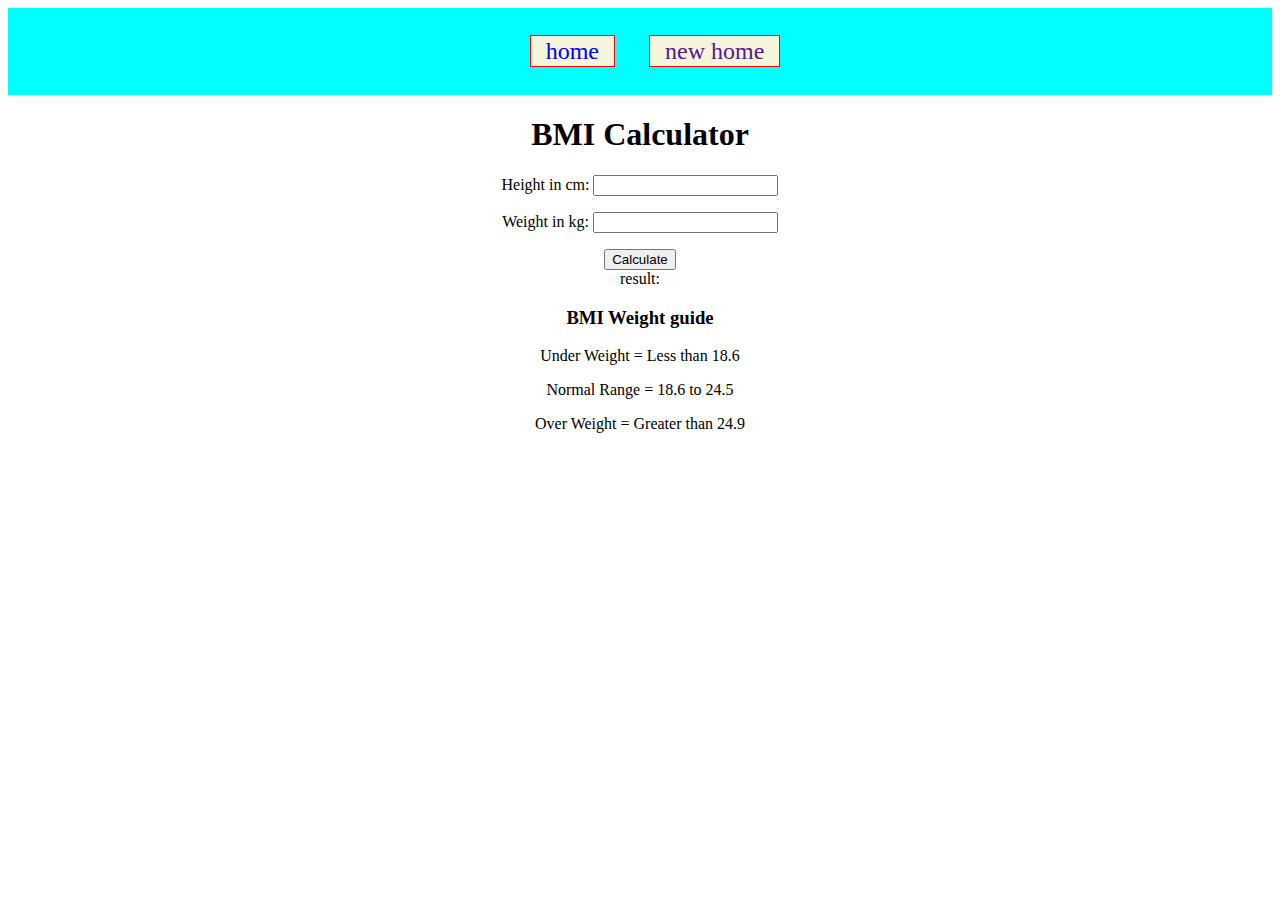
<file: BMICalculator/index.html>
<!DOCTYPE html>
<html lang="en">

<head>
    <meta charset="UTF-8">
    <meta name="viewport" content="width=device-width, initial-scale=1.0">
    <title>BMICalculator</title>
    <link rel="stylesheet" href="style.css">
</head>

<body>
    <nav>
        <a href="/">home</a>
        <a href="">new home</a>
    </nav>
    <div class="container">
        <h1>BMI Calculator</h1>
        <form action="/">
            <p><label for="height">Height in cm: </label>
                <input type="text" id="height">
            </p>
            <p><label for="weight">Weight in kg: </label>
                <input type="text" id="weight">
            </p>
            <button>Calculate</button>
            <div id="results">result: </div>
            <div id="guide"></div>
            <div id="weight_guide">
                <h3>BMI Weight guide</h3>
                <p>Under Weight = Less than 18.6</p>
                <p>Normal Range = 18.6 to 24.5</p>
                <p>Over Weight = Greater than 24.9</p>
            </div>
        </form>
    </div>
</body>
<script src="script.js"></script>

</html>
</file>
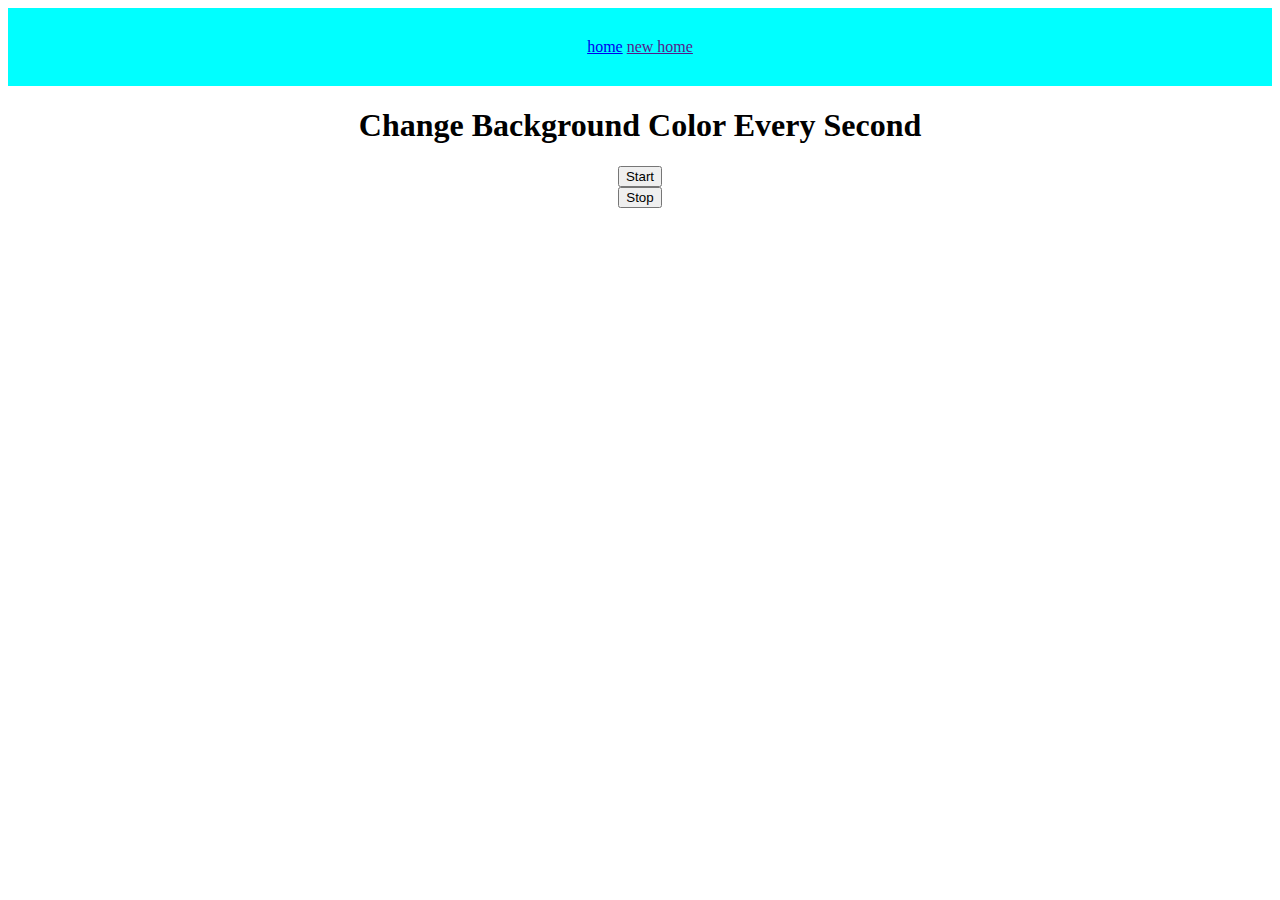
<file: changingBackgroundColor/index.html>
<!DOCTYPE html>
<html lang="en">
<head>
    <meta charset="UTF-8">
    <meta name="viewport" content="width=device-width, initial-scale=1.0">
    <title>Changing Background Color</title>
    <link rel="stylesheet" href="style.css">
</head>
<body>
    <nav>
        <a href="/">home</a>
        <a href="">new home</a>
    </nav>
    <h1>Change Background Color Every Second</h1>
    <button id="start">Start</button>
    <br>
    <button id="stop">Stop</button>
</body>
<script src="script.js"></script>
</html>
</file>
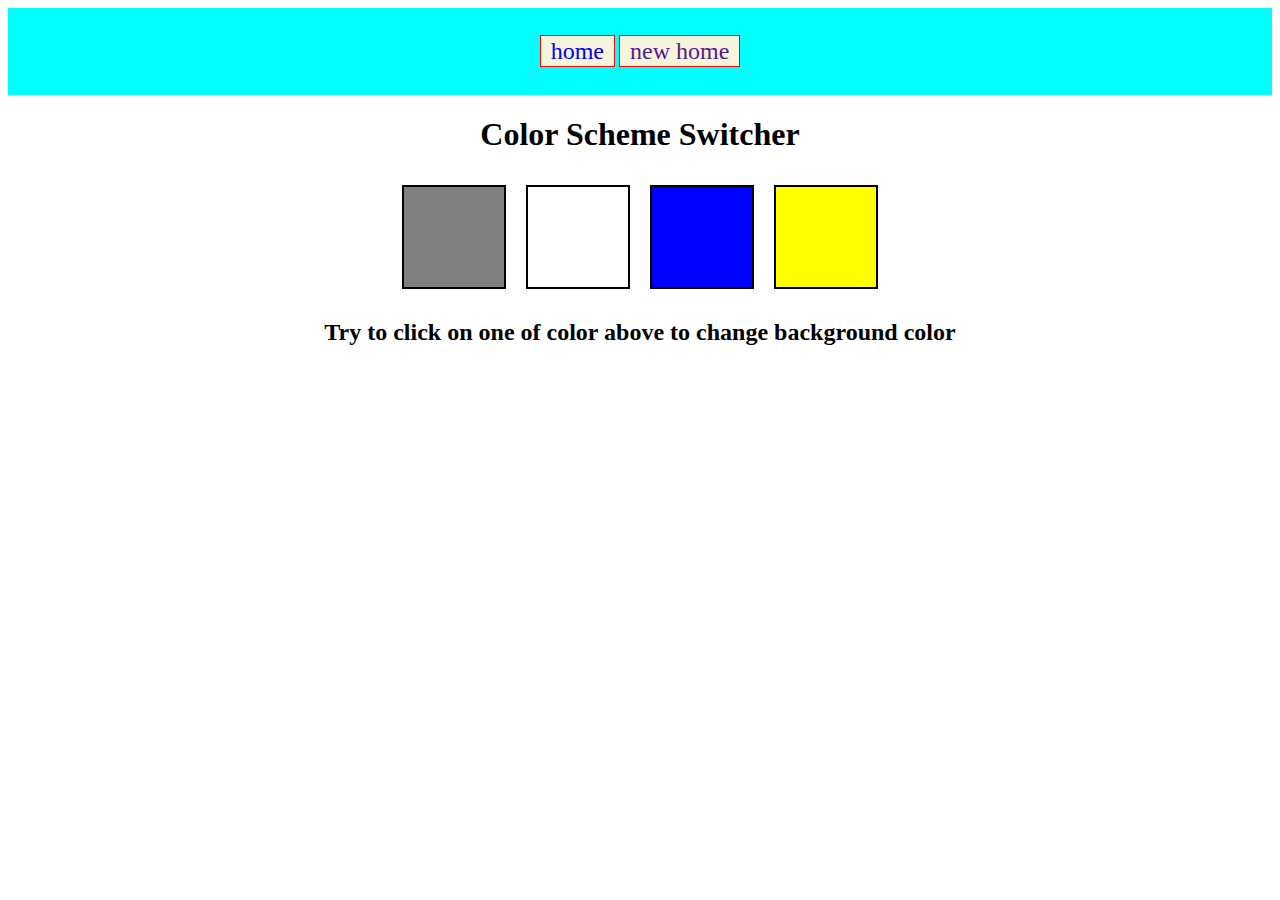
<file: colorSwitcher/index.html>
<!DOCTYPE html>
<html lang="en">
<head>
    <meta charset="UTF-8">
    <meta name="viewport" content="width=device-width, initial-scale=1.0">
    <title>Color Switch</title>
    <link rel="stylesheet" href="style.css">
</head>
<body>
    <nav>
        <a href="/">home</a>
        <a href="">new home</a>
    </nav>
    <h1>Color Scheme Switcher</h1>

    <div class="canvas">
        <span class="button" id="grey"></span>
        <span class="button" id="white"></span>
        <span class="button" id="blue"></span>
        <span class="button" id="yellow"></span>
    </div>
    <h2>Try to click on one of color above to change background color</h2>

</body>
<script src="script.js"></script>
</html>
</file>
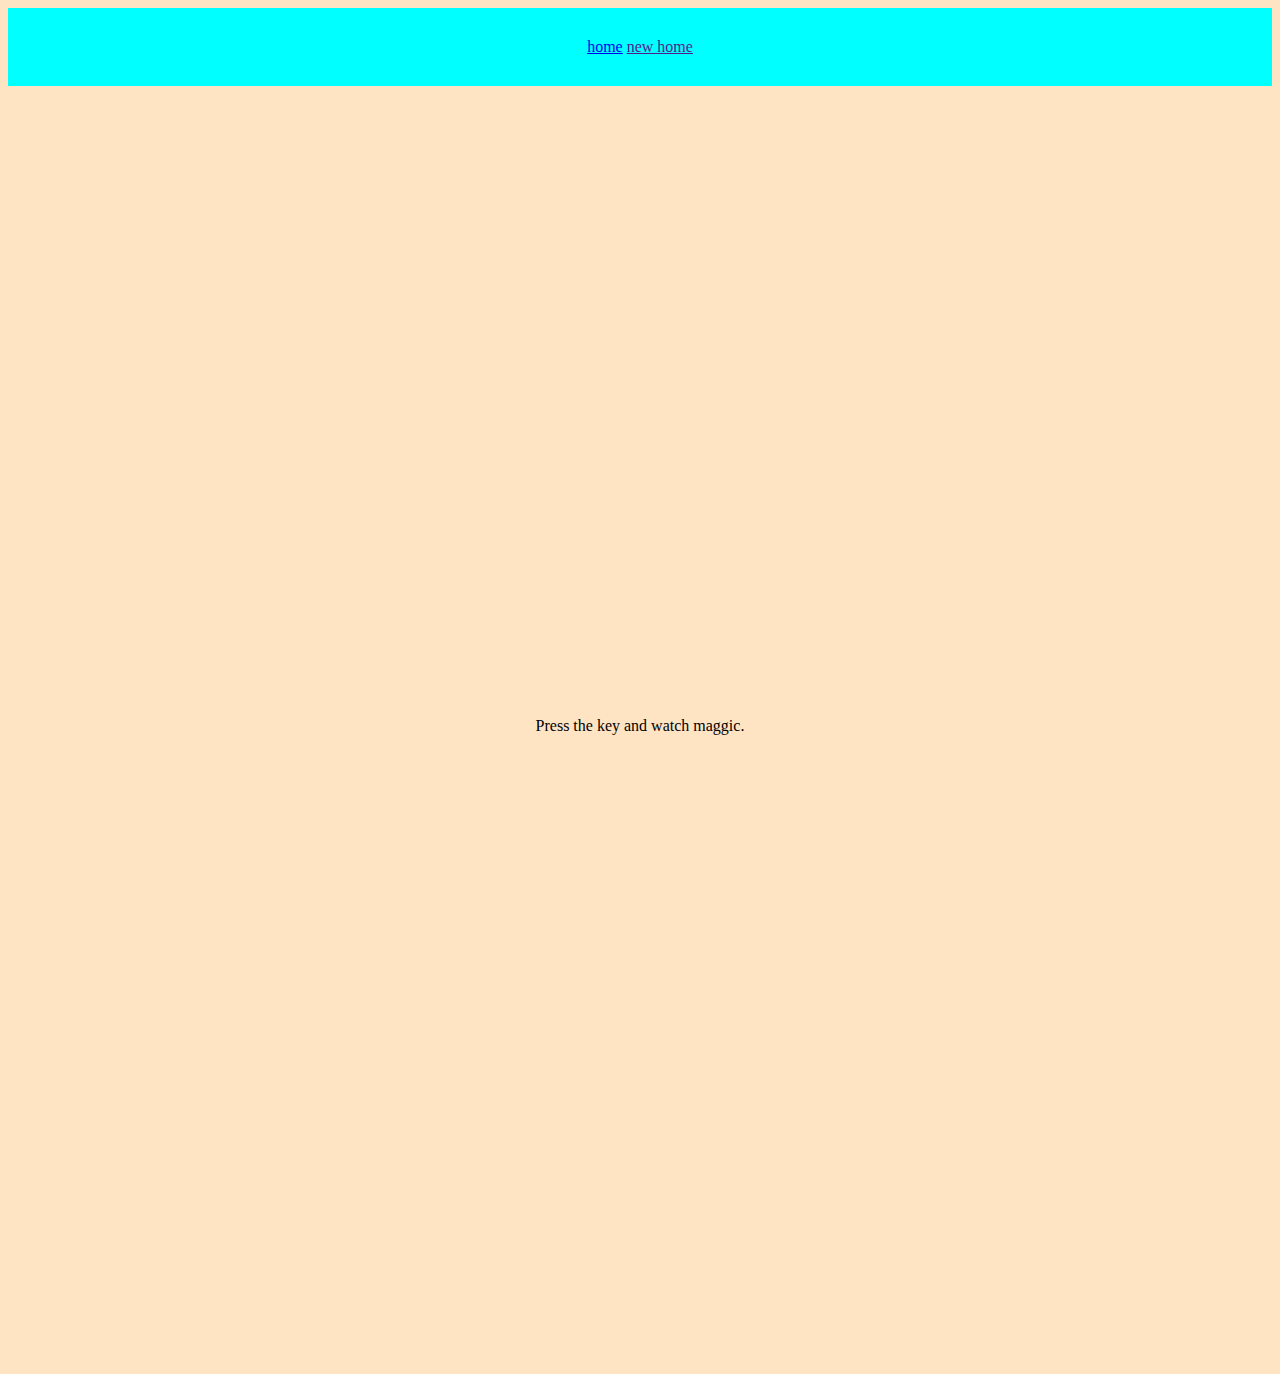
<file: EventKeycode/index.html>
<!DOCTYPE html>
<html lang="en">
<head>
    <meta charset="UTF-8">
    <meta name="viewport" content="width=device-width, initial-scale=1.0">
    <title>Event Keycode</title>
    <link rel="stylesheet" href="style.css">
</head>
<body>
    <nav>
        <a href="/">home</a>
        <a href="">new home</a>
    </nav>
    <div class="project">
        <div id="insert">
            <div class="key">Press the key and watch maggic.</div>
        </div>
    </div>
</body>
<script src="script.js"></script>
</html>
</file>
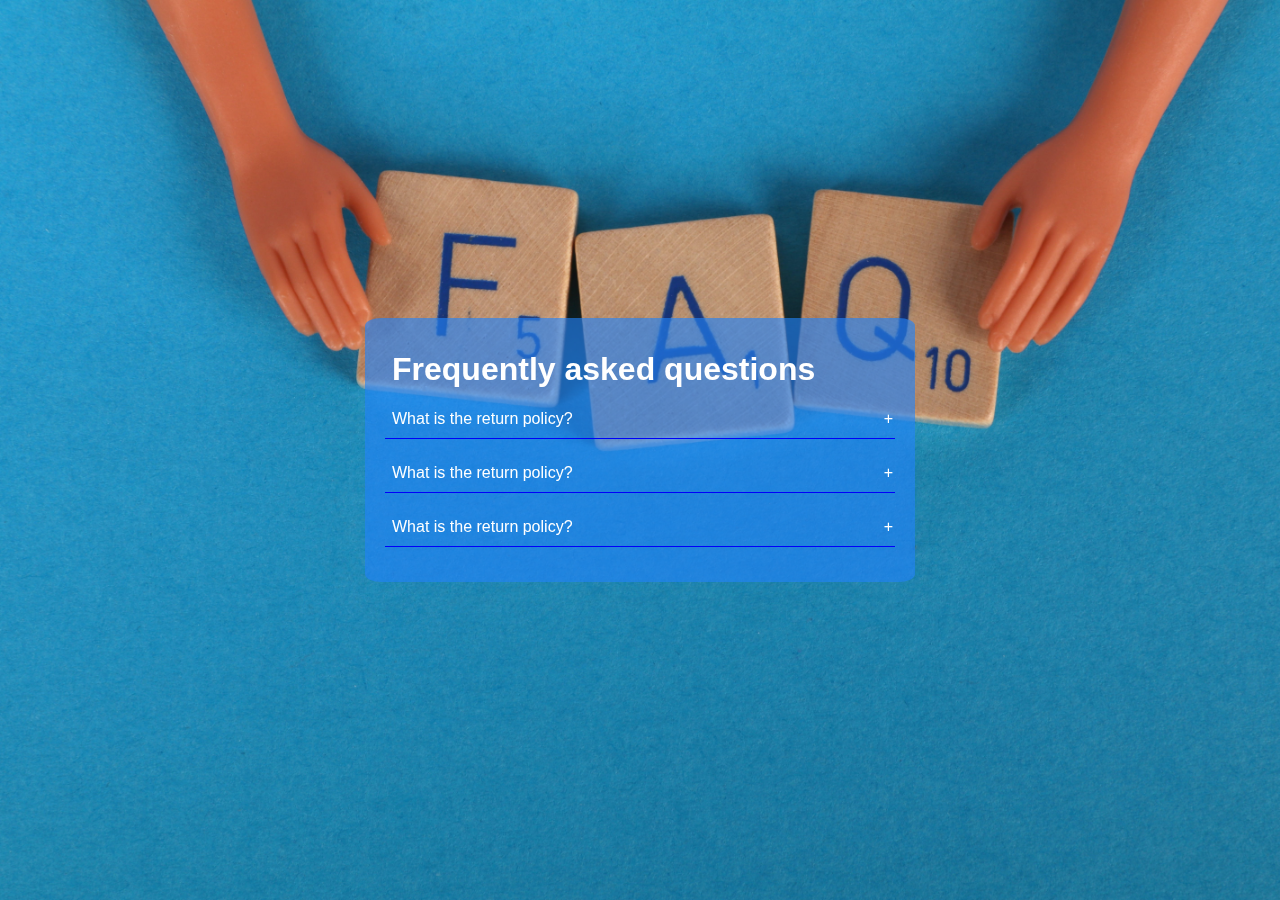
<file: FAQ/index.html>
<!DOCTYPE html>
<html lang="en">

<head>
    <meta charset="UTF-8">
    <meta name="viewport" content="width=device-width, initial-scale=1.0">
    <title>Document</title>
    <link rel="stylesheet" href="style.css">
</head>

<body>
    <main>
        <h1 class="heading">Frequently asked questions</h1>
        <div class="container">
            <p class="question">What is the return policy?</p>

            <p class="answer">First Lorem ipsum dolor sit amet consectetur adipisicing elit. Ea aperiam laboriosam sed
                corporis
                accusamus quod dolorum, maiores reiciendis dolor sint repellendus. Aperiam natus dignissimos atque?
                Facere debitis aliquid assumenda. Molestias.</p>
        </div>
        <div class="container">
            <p class="question">What is the return policy?</p>

            <p class="answer"> second Lorem ipsum dolor sit amet consectetur adipisicing elit. Ea aperiam laboriosam sed
                corporis
                accusamus quod dolorum, maiores reiciendis dolor sint repellendus. Aperiam natus dignissimos atque?
                Facere debitis aliquid assumenda. Molestias.</p>
        </div>
        <div class="container">
            <p class="question">What is the return policy?</p>

            <p class="answer"> third Lorem ipsum dolor sit amet consectetur adipisicing elit. Ea aperiam laboriosam sed
                corporis
                accusamus quod dolorum, maiores reiciendis dolor sint repellendus. Aperiam natus dignissimos atque?
                Facere debitis aliquid assumenda. Molestias.</p>
        </div>

    </main>

</body>
<script src="script.js"></script>

</html>
</file>
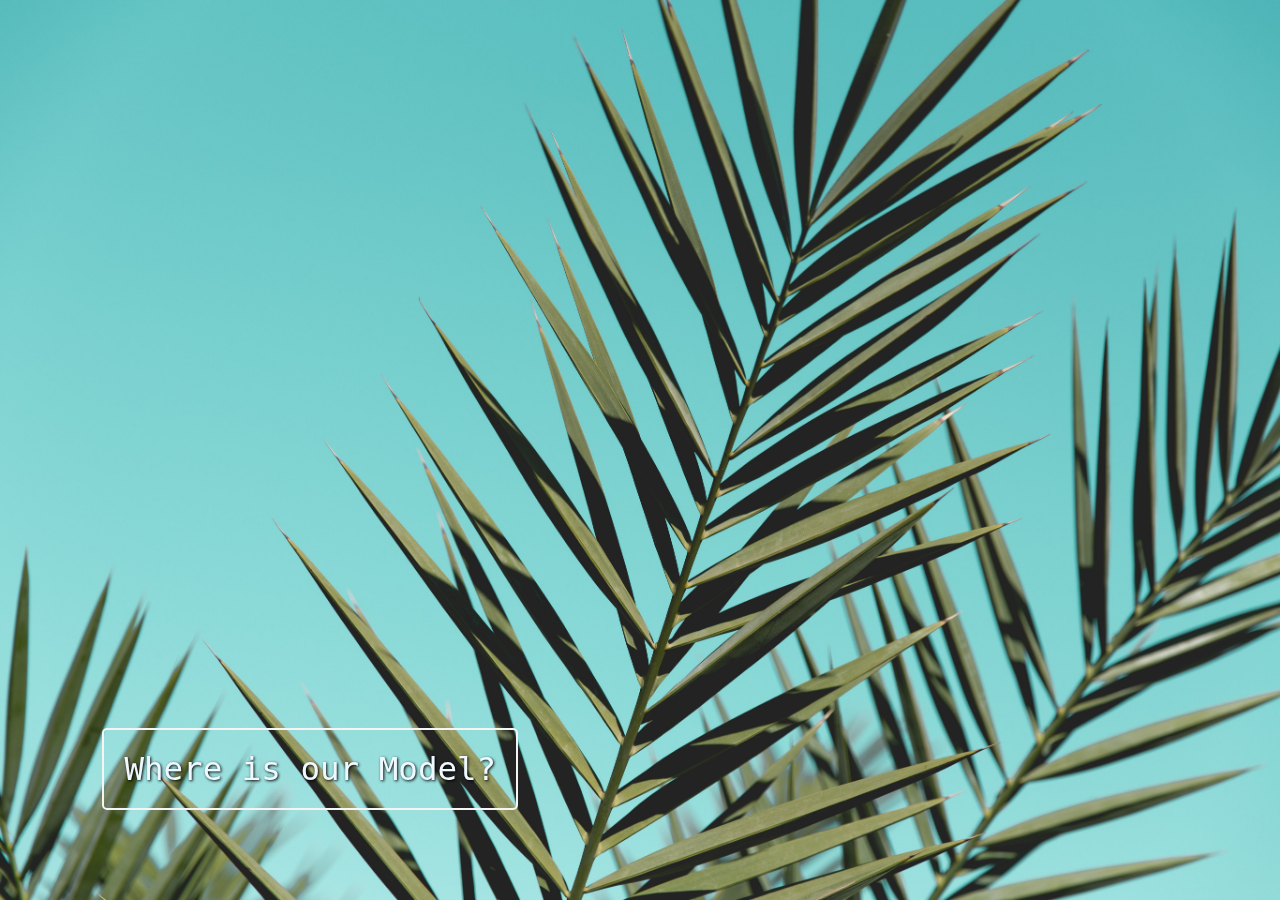
<file: pageInfo/index.html>
<!DOCTYPE html>
<html lang="en">

<head>
    <meta charset="UTF-8">
    <meta name="viewport" content="width=device-width, initial-scale=1.0">
    <title>Document</title>
    <link rel="stylesheet" href="style.css">
</head>

<body>
    <div class="modelcontainer">
        <div class="model">
            <p>Here i am!</p>
            <button id="btn">&times;</button>
        </div>
    </div>

    <div class="outerbox">
        <button class="innerbox">
            Where is our Model?
        </button>
    </div>

    <script src="script.js"></script>

</body>

</html>
</file>
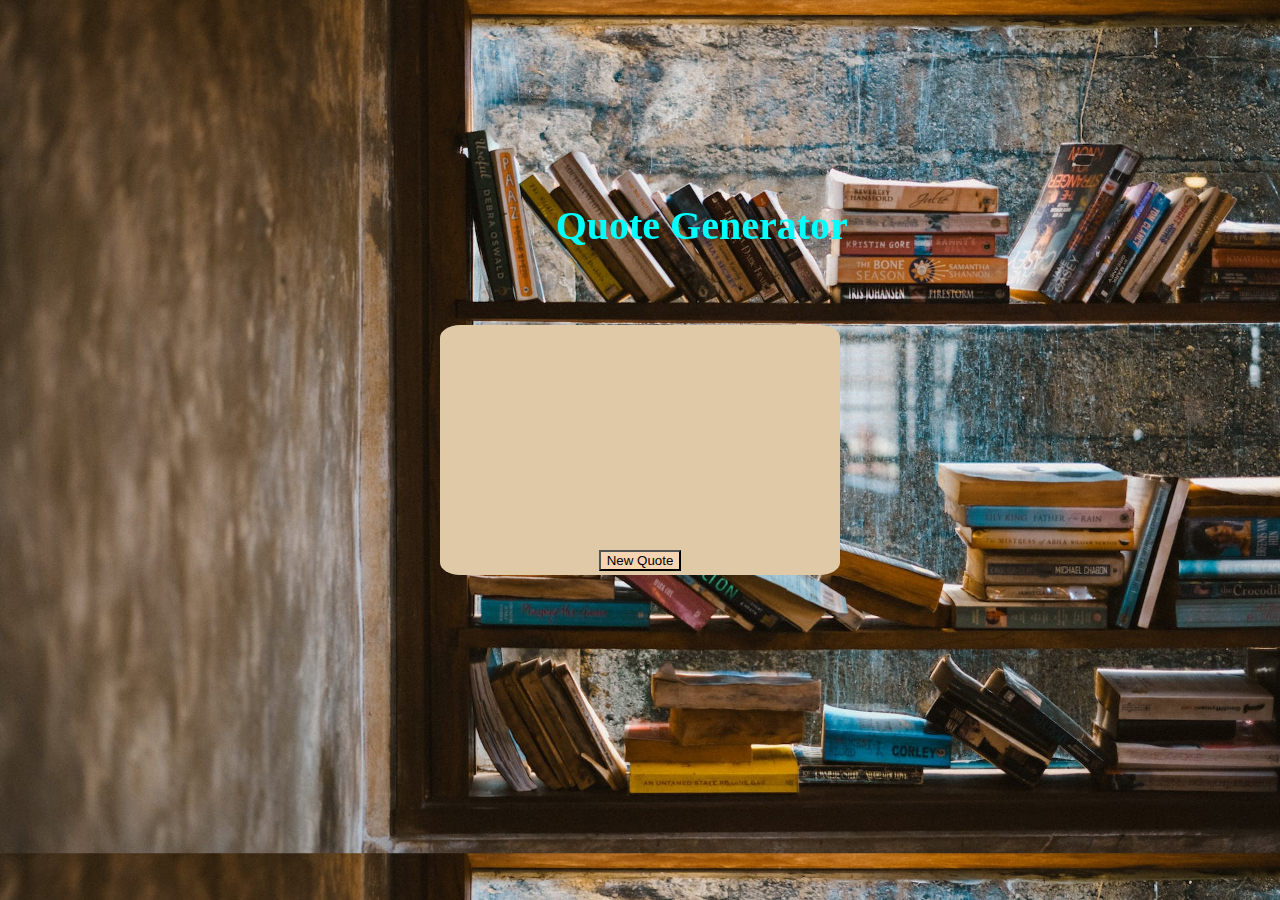
<file: quotesGenerator/index.html>
<!DOCTYPE html>
<html lang="en">
<head>
    <meta charset="UTF-8">
    <meta name="viewport" content="width=device-width, initial-scale=1.0">
    <title>Quotes Generator</title>
    <link rel="stylesheet" href="style.css">
</head>
<body>
    <h1 id="heading">Quote Generator</h1>
    <div id="parentdiv">
        <p id="quote"></p>
        <h2 id="author"></h2>
        <button id="button">New Quote</button>
    </div>

    
</body>
<script src="script.js"></script>
</html>
</file>
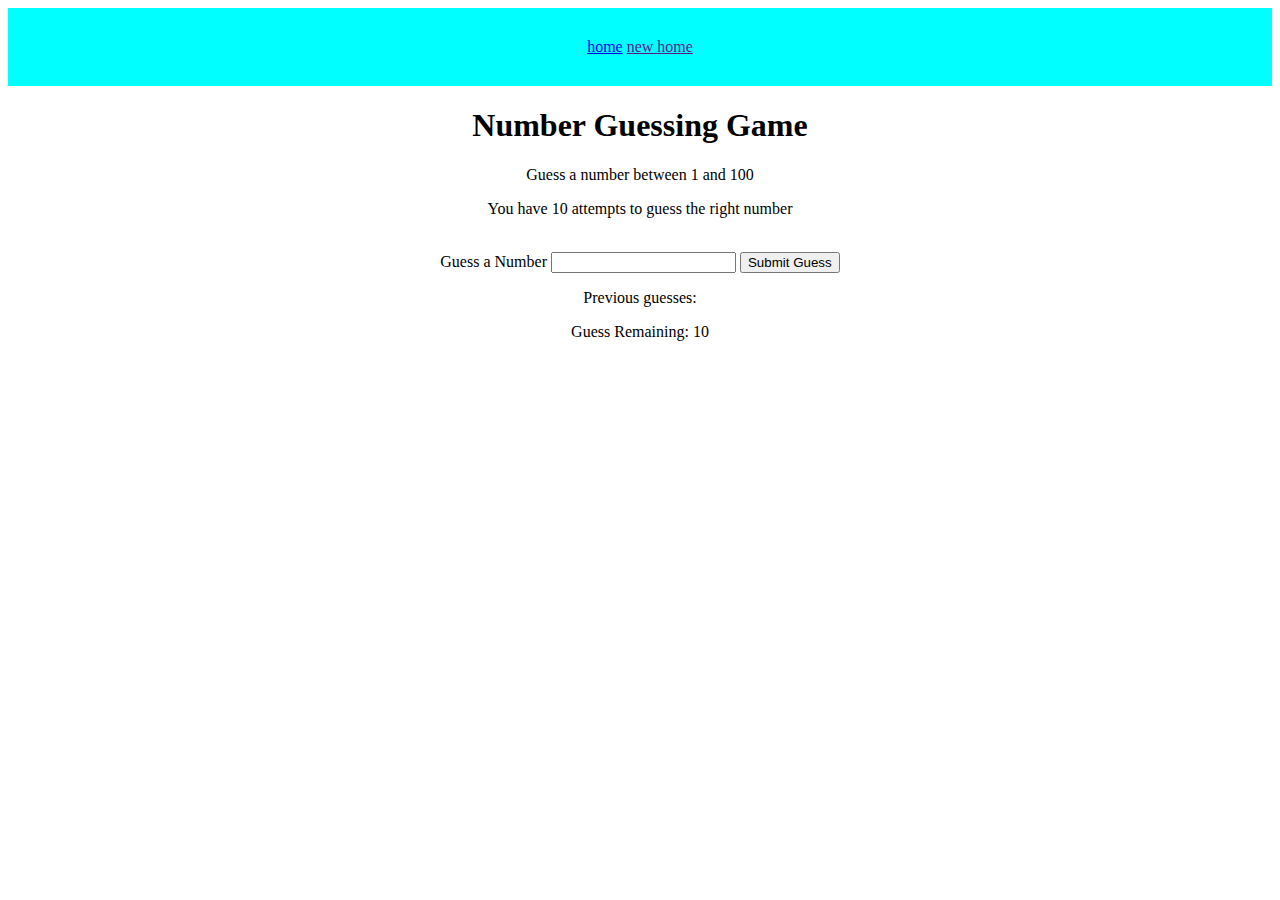
<file: randomNumber/index.html>
<!DOCTYPE html>
<html lang="en">
<head>
    <meta charset="UTF-8">
    <meta name="viewport" content="width=device-width, initial-scale=1.0">
    <title>Guess Number</title>
    <link rel="stylesheet" href="style.css">
</head>
<body>
    <nav>
        <a href="/">home</a>
        <a href="">new home</a>
    </nav>
    <div id="wrapper">
        <h1>Number Guessing Game</h1>
        <p>Guess a number between 1 and 100</p>
        <p>You have 10 attempts to guess the right number</p>
        <br>
        <form action="/" class="form">
            <label for="guessfield" id="guess">Guess a Number</label>
            <input type="text" id="guessfield" class="guessfield">
            <input type="submit" id="subt" class="guessSubmit" value="Submit Guess">
        </form>
        <div class="resultParas">
            <p>Previous guesses: 
                <span class="guesses"></span>
            </p>
            <p>Guess Remaining: 
                <span class="lastResult">10</span>
            </p>
            <p class="lowOrHigh"></p>


        </div>
    </div>
</body>
<script src="script.js"></script>
</html>
</file>
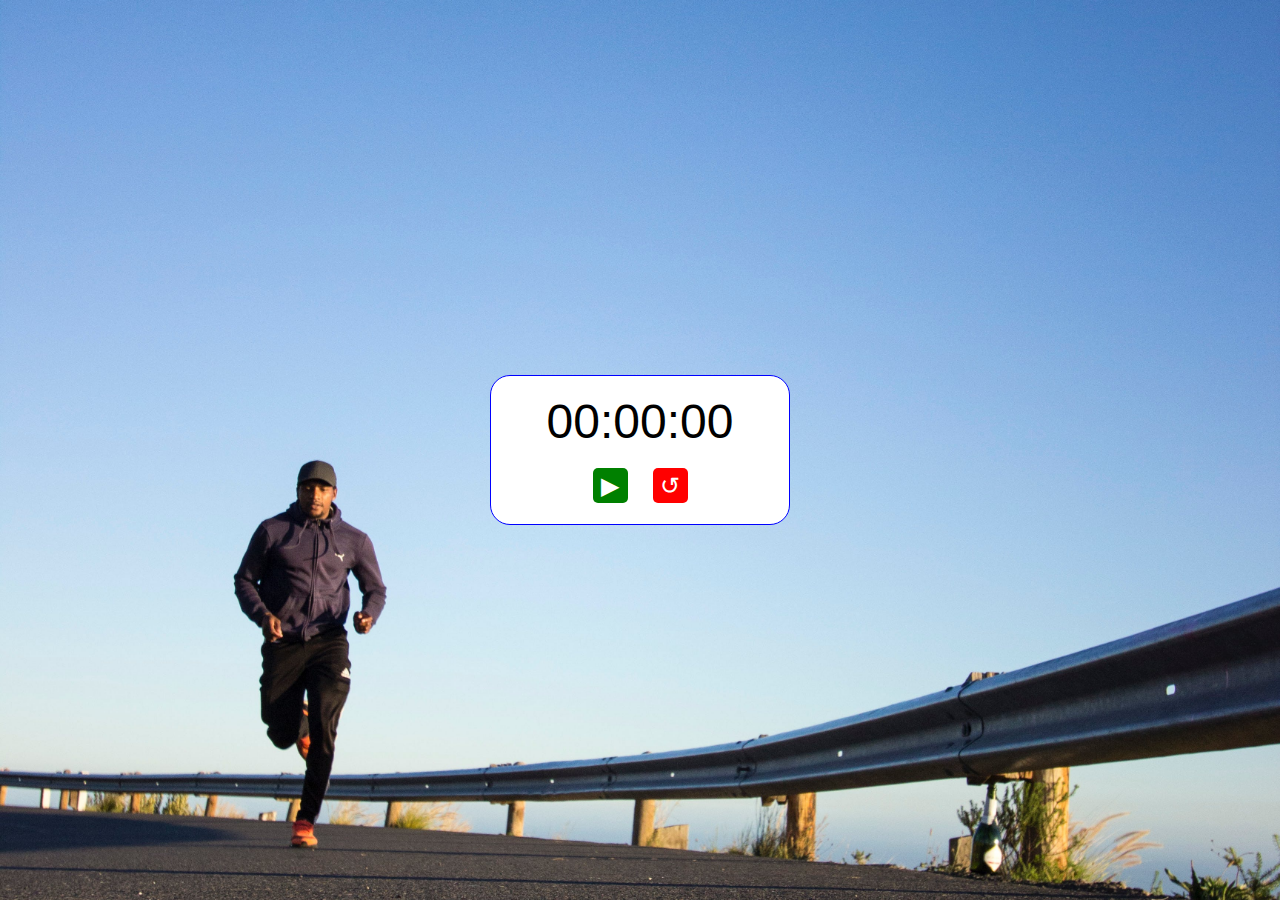
<file: stopwatch/index.html>
<!DOCTYPE html>
<html lang="en">

<head>
    <meta charset="UTF-8">
    <meta name="viewport" content="width=device-width, initial-scale=1.0">
    <title>Document</title>
    <link rel="stylesheet" href="style.css">
</head>

<body>
    <div class="container">
        <div class="time">00:00:00</div>
        <div class="icons">
            <div class="play_pause"></div>
            <div class="restart"></div>
        </div>

    </div>
</body>
<script src="script.js"></script>

</html>
</file>
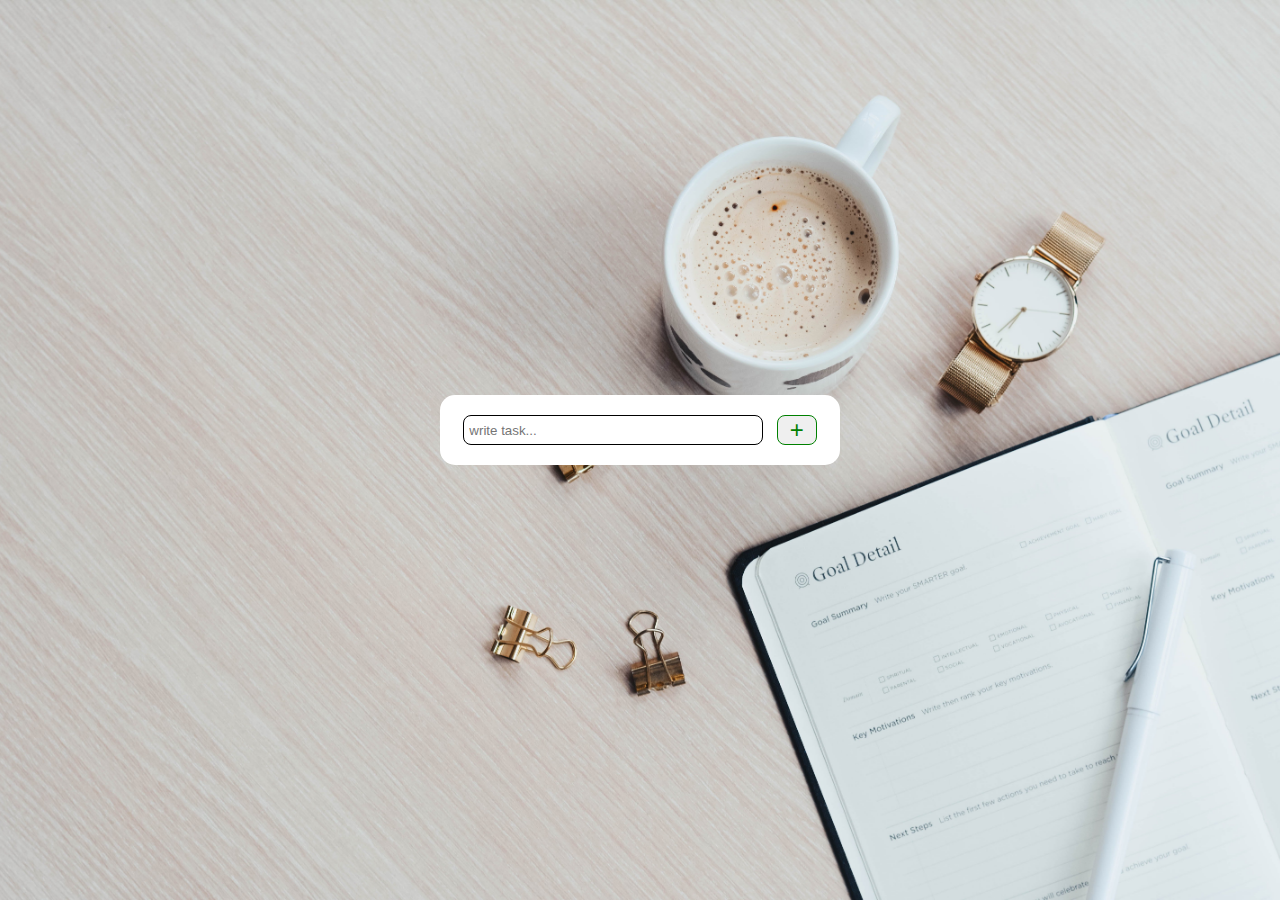
<file: TO-DO list/index.html>
<!DOCTYPE html>
<html lang="en">

<head>
    <meta charset="UTF-8">
    <meta name="viewport" content="width=device-width, initial-scale=1.0">
    <title>Document</title>
    <link rel="stylesheet" href="style.css">
</head>

<body>

    <div class="inputbox">
        <input type="text" placeholder="write task..." class="input">
        <button class="addbtn">&plus;</button>
    </div>
    <div class="lists">

    </div>



</body>
<script src="script.js"></script>

</html>
</file>
<file: BMICalculator/style.css>
nav{
    background-color: aqua ;
    padding: 30px;
}
a{
    background-color: beige;
    border: 1px solid red;
    text-decoration: none;
    font-size: 1.5rem;
    padding: 2px 15px 2px 15px;
    margin-left: 30px;
}
body{
    text-align: center;
}
</file>
<file: changingBackgroundColor/style.css>
nav{
    background-color: aqua ;
    padding: 30px;
}
body{
    text-align: center;
}
</file>
<file: colorSwitcher/style.css>
nav{
    background-color: aqua ;
    padding: 30px;
}
a{
    background-color: beige;
    border: 1px solid red;
    text-decoration: none;
    font-size: 1.5rem;
    padding: 2px 10px 2px 10px;
}
body{
    text-align: center;
}
.canvas{
    display: flex;
    justify-content: center;
    align-items: center;
}
.button{
    width: 100px;
    height: 100px;
    border: 2px solid black;
    margin: 10px;
}
#grey{
    background-color: grey;
}
#white{
    background-color: white;
}
#blue{
    background-color: blue;
}
#yellow{
    background-color: yellow;
}
</file>
<file: EventKeycode/style.css>
nav{
    background-color: aqua ;
    padding: 30px;
}
body{
    background-color: bisque;
    text-align: center;
}
.project{
    height: 100vw;
    display: flex;
    justify-content: center;
    align-items: center;
}
table,th,td{
    border: 1px solid black;

}
</file>
<file: FAQ/style.css>
*{
    margin: 0;
    padding: 0;
    box-sizing: border-box;
    font-family: sans-serif,Verdana, Geneva, Tahoma;
    line-height: 150%;
}
body{
    background: url('FAQ.jpg') no-repeat;
    background-size: cover;
    background-attachment: fixed;
}
main{
    color: white;
    height: auto;
    width: 550px;
    position: fixed;
    top: 50%;
    left: 50%;
    transform: translate(-50%,-50%);
    background-color: rgba(34, 130, 248, 0.626);
    border-radius: 3%;
    padding: 20px;
}
.heading, .question {
    padding: 7px;
    line-height: 150%;

}
.container .question{
    border-bottom: 1px solid rgb(0, 0, 250);
    cursor: pointer;
    
}
.question::after{
    content: '+';
    position: fixed;
    right: 22px;
    transition: 1s ease-in-out;

}
.answer{
    padding-top: 15px;
    height: 0px;
    overflow:hidden;
}
.container.active .question{
    transition: 2s ease-in-out;
}
.container.active .answer{
    height:auto;
    overflow: visible;
}
.container.active .question::after{
   content: '-';
   position: fixed;
   right: 22px;
   
}
</file>
<file: pageInfo/style.css>
*{
    margin: 0;
    padding: 0;
    box-sizing: border-box;
    font-family: monospace;
}
body {
    background: url("bacckgroundimagepalm.jpg") no-repeat center center;
    background-size: cover;
    background-attachment: fixed;
  }
  div.outerbox{
    
    border-radius: 5px;
    position: fixed;
    bottom: 10%;
    left: 8vw;
    border: 2.5px solid whitesmoke;
  }
  .innerbox{
    background-color: transparent;
    border: transparent;
    padding: 10px;
    margin: 10px;
    color: aliceblue;
    font-weight: 400;
    font-size: 2.5rem;
    text-shadow: 1px 1px 3px black;
    cursor: pointer;
  }
  .outerbox:hover{
    background-color: azure;

  }
  .innerbox:active{
    transform: scale(0.9);
  }
  .model{
    position: fixed;
    top: 50vh;
    left: 50vw;
    height: 90px;
    width: 200px;
    background-color: black;
    padding: 10px;
    color: whitesmoke;
    font-weight: 400;
    font-size: 1.75rem;
    text-shadow: 1px 1px 2px whitesmoke;

    display:flex;
    flex-direction: row;
    justify-content: space-evenly;
    align-items: center;
    border-radius: 5px;
    animation: animate 1s ease-in-out 0s 1 normal ;
  }
  @keyframes animate {
    from{top: -500px;}
    to{top: 50vh;}
    
  }
  .modelcontainer{
    position: fixed;
    top: 0;
    left: 0;
    height: 100%;
    width: 100%;
    display: none;
    background-color: rgb(0, 0, 0, 0.2);
  }
  #btn{
    font-size: 2rem;
    background-color: transparent;
    color: aliceblue;
    cursor:pointer;
  
  }
  #btn:active{
    transform: scale(0.9);
  }
</file>
<file: quotesGenerator/style.css>
body{
    text-align: center;
    background-image: url("backgroundImage2.jpg");
    background-size: cover;
    display: flex;
    justify-content: center;
    align-items: center;
    
}
#heading{
    font-size: 2.5rem;
    color:aqua;
    position: fixed;
    top:22%;
    left:32%;
    transform: translate(50%, -50%);

    
}

#parentdiv{
    background-color: #e0c9a6;
    height:250px;
    width:400px;
    border-radius: 5%;
    position: fixed;
    top: 50%;
    left: 50%;
    transform: translate(-50%, -50%);
    display: flex;
    flex-direction: column;
    justify-content: center;
    align-items: center;
}
#quote{
    font-family:cursive;
    font-size: 1.5rem;
}
#author{
    font-family: monospace;
    font-size: 1.5rem;
}
#button{
    position: fixed;
    bottom: 4px;
    background-color: rgba(255, 218, 185, 0.69);
}
#button:active{
    background-color: #f6990eac;
}
</file>
<file: randomNumber/style.css>
nav{
    background-color: aqua ;
    padding: 30px;
}
body{
    text-align: center;
}
</file>
<file: stopwatch/style.css>
*{
    margin: 0;
    padding: 0;
    box-sizing: border-box;
    font-family: sans-serif,Verdana, Geneva, Tahoma;
    line-height: 150%;
    text-align: center;
}
body{
    background: url('stopwatch.jpg') no-repeat center center/cover;
   
    background-attachment: fixed;
}
.container{
    height: 150px;
    width: 300px;
    position: fixed;
    top: 50%;
    left: 50%;
    transform: translate(-50%,-50%);
    background-color: white;
  
    border: 1px solid blue;
    border-radius: 20px;
    padding: 10px;

}
.time{
    font-size: 3rem;
}
.icons{
    padding: 10px;
    display: flex;
    justify-content: center;
    gap: 25px;
    align-items: center;
}
.play_pause,.restart{
    background-color: green;
    color: white;
    width: 35px;
    height: 35px;
    border-radius: 5px;
    display: flex;
    justify-content: center;
    align-items: center;
    cursor: pointer;
}
.play_pause::after{
    content:'\25B6';
    font-size: 1.5rem;
    
}
.restart{
   background-color: red;
}
.restart::after{
    content:'\21BA';
    font-size: 1.5rem;
    
}
.play_pause:active,.restart:active{
    transform: scale(0.9);
}
.play_pause.change{
    background-color: orange;
}
.play_pause.change::after{
    content:'\II';
    font-size: 1.5rem;
}
</file>
<file: TO-DO list/style.css>
* {
    margin: 0;
    padding: 0;
    box-sizing: border-box;
    font-family: sans-serif, Verdana, Geneva, Tahoma;
    line-height: 150%;
}

body {
    background: url('todolist.jpg') no-repeat center center/cover;

    background-attachment: fixed;
    height: 100vh;
    display: flex;
    flex-direction: column;
    justify-content: center;
    align-items: center;

}

.inputbox {

    padding: 15px;
}

.lists {

    padding: 15px;
    margin-top: 10px;
}

.inputbox {
    height: 70px;
    width: 400px;
    padding: 10px;
    background-color: white;
    border-radius: 15px;
    display: flex;
    justify-content: space-evenly;
    align-items: center;
}

.input {
    height: 30px;
    width: 300px;
    border: 1px solid black;
    border-radius: 8px;
    padding: 5px;
}

.addbtn {
    font-size: 1.5rem;
    height: 30px;
    width: 40px;
    border: 1px solid green;
    color: green;
    border-radius: 8px;
    display: flex;
    justify-content: center;
    align-items: center;
}

.addbtn:hover {
    background-color: green;
    color: white;
}

.addbtn:active {
    transform: scale(0.9);
}

.task {

    margin: 10px;
    height: 70px;
    width: 400px;
    padding: 25px;
    background-color: white;
    border-radius: 15px;
    display: flex;
    justify-content: space-between;
    align-items: center;
}
.task li{
    flex: 1;
    list-style-type:none;
}

.dnbtn {
    height: 30px;
    width: 40px;
    font-size: 1.5rem;
    border: 1px solid orange;
    border-radius: 8px;
    background-color: white;
    color: orange;
    display: flex;
    justify-content: center;
    align-items: center;
}

.dnbtn:hover {
    background-color: orange;
    color: white;
}
.dnbtn:active {
    transform: scale(0.9);
}


.dltbtn {
    height: 30px;
    width: 40px;
    font-size: 1.5rem;
    border: 1px solid red;
    border-radius: 8px;
    background-color: white;
    color: red;
    display: flex;
    justify-content: center;
    align-items: center;
    margin-left: 5px;
}

.dltbtn:hover {
    background-color: red;
    color: white;
}
.dltbtn:active {
    transform: scale(0.9);
}

.editbtn {
    height: 30px;
    width: 40px;
    font-size: 1.5rem;
    border: 1px solid yellowgreen;
    border-radius: 8px;
    background-color: white;
    color: yellowgreen;
    display: flex;
    justify-content: center;
    align-items: center;
    margin-left: 5px;
}

.editbtn:hover {
    background-color: yellowgreen;
    color: white;
}
.editbtn:active {
    transform: scale(0.9);
}

.activate {
    text-decoration: line-through;
}
</file>
